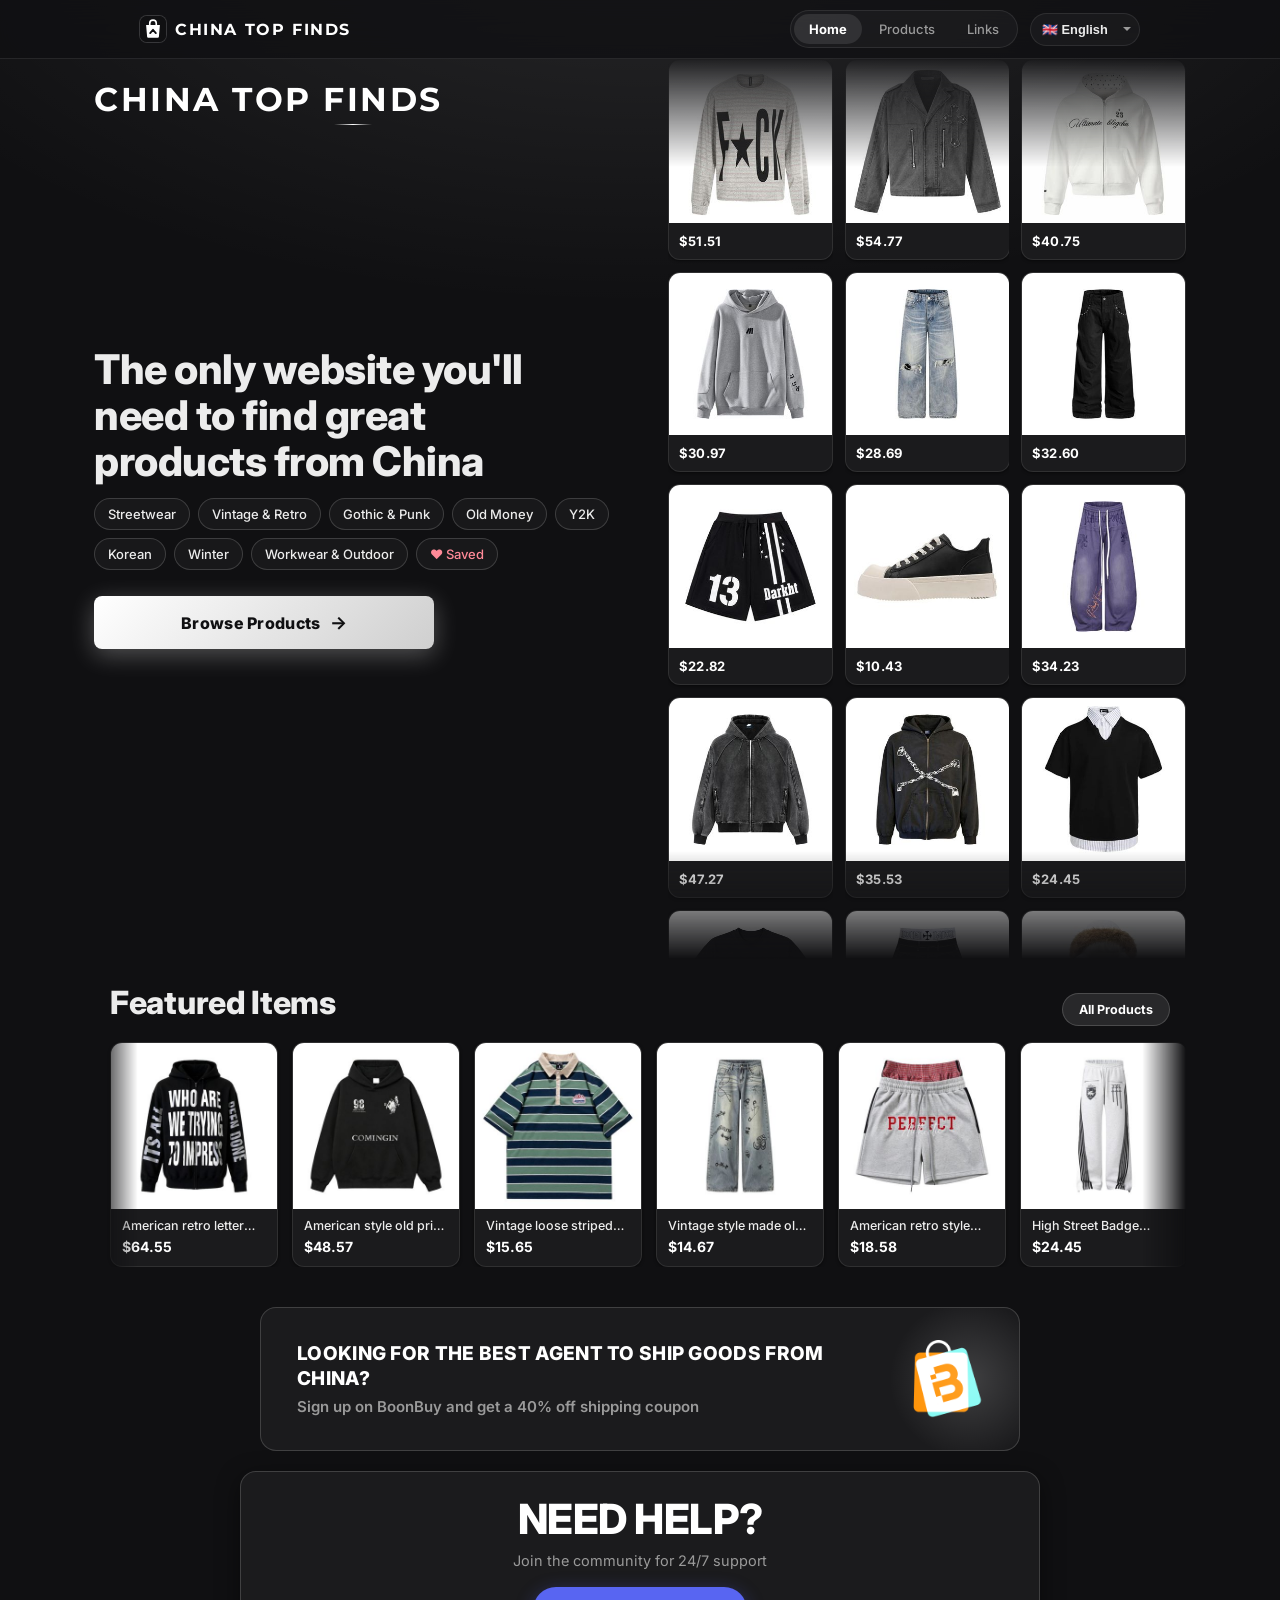
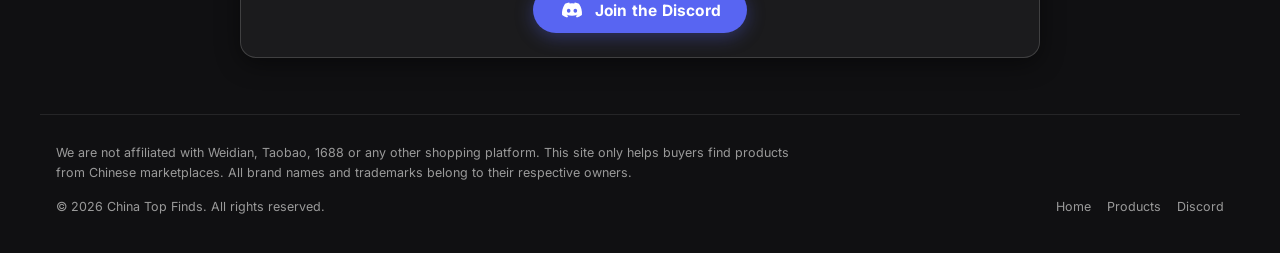
<file: home.html>
<!DOCTYPE html>
<html lang="en">
<head>
    <meta charset="UTF-8">
    <meta name="viewport" content="width=device-width, initial-scale=1.0">
    <!-- Strip Referer on all outgoing requests. Weidian's JSONP API
         rejects requests from our github.io referer ("Referer Not
         Allowed"); per-script referrerPolicy works on desktop but is
         unreliable in older mobile browsers. A document-level policy
         is honored everywhere. -->
    <meta name="referrer" content="no-referrer">
    <title>China Top Finds – Home</title>
    <link rel="icon" type="image/svg+xml" href="favicon.svg">
    <link rel="apple-touch-icon" href="apple-touch-icon.png">
    <link rel="stylesheet" href="style.css?v=2026-11-26-filters">
    <link rel="preconnect" href="https://fonts.googleapis.com">
    <link rel="preconnect" href="https://fonts.gstatic.com" crossorigin>
    <link href="https://fonts.googleapis.com/css2?family=Fraunces:ital,opsz,wght@0,9..144,500;0,9..144,600;1,9..144,400;1,9..144,500&family=Inter:wght@400;500;600;700&family=Montserrat:wght@600;700;800&display=swap" rel="stylesheet">
</head>
<body class="home">
    <!-- Same bar as the products page; here Home is the active segment. -->
    <header class="topbar">
        <div class="topbar-inner">
            <a href="home.html" class="topbar-brand"><img src="favicon.svg" class="brand-mark" alt="" width="26" height="26"><span class="brand-text">China Top Finds</span></a>


            <nav class="topbar-nav" aria-label="Pages">
                <a href="home.html" class="nav-seg active" aria-current="page" data-i18n="home">Home</a>
                <a href="index.html" class="nav-seg" data-i18n="nav_products">Products</a>
                <a href="#links" class="nav-seg" data-i18n="nav_links">Links</a>
            </nav>

            <div class="topbar-tools">
                <select id="lang-select" class="lang-select" aria-label="Language">
                    <option value="en">🇬🇧 English</option>
                    <option value="fr">🇫🇷 Français</option>
                    <option value="de">🇩🇪 Deutsch</option>
                    <option value="es">🇪🇸 Español</option>
                    <option value="it">🇮🇹 Italiano</option>
                </select>
            </div>
        </div>
    </header>

    <main class="home-main">
        <section class="home-hero">
            <h1 class="logo">China Top Finds</h1>

            <div class="hero-center">
                <p class="hero-tagline" data-i18n="tagline">The only website you'll need to find great products from China</p>
                <!-- Quick category shortcuts (filled by app.js) -->
                <div id="home-chips" class="home-chips"></div>
                <!-- Primary path into the catalog -->
                <a href="index.html" class="browse-cta" data-i18n="browse">Browse Products</a>
            </div>

            <span class="scroll-hint" aria-hidden="true">
                <svg viewBox="0 0 24 24" width="22" height="22" fill="none" stroke="currentColor" stroke-width="2" stroke-linecap="round" stroke-linejoin="round"><polyline points="6 9 12 15 18 9"/></svg>
            </span>
        </section>

        <!-- Animated product wall: columns of cards scrolling vertically.
             Populated by app.js (buildHomeShowcase); purely decorative, so
             it's marked aria-hidden and degrades to nothing if data fails. -->
        <aside class="home-showcase-wrap" aria-hidden="true">
            <div id="home-showcase" class="showcase-columns"></div>
        </aside>

        <!-- Featured Items: a horizontal carousel of the Best Sellers category -->
        <section class="featured">
            <div class="featured-head">
                <h2 class="featured-title" data-i18n="featured">Featured Items</h2>
                <a href="index.html" class="featured-all" data-i18n="all_products">All Products</a>
            </div>
            <div id="featured-carousel" class="featured-track"></div>
        </section>

        <!-- Links surface on scroll, below the hero -->
        <section class="home-links" id="links">
            <a href="https://boonbuy.com/register?inviteCode=STEPAGENT" target="_blank" rel="noopener noreferrer" class="agent-banner">
                <div class="agent-banner-text">
                    <p class="agent-banner-head" data-i18n="agent_q">Looking for the best agent to ship goods from China?</p>
                    <span class="agent-banner-cta" data-i18n="signup">Sign up on BoonBuy and get a 40% off shipping coupon</span>
                </div>
                <img src="boonbuy-logo.png" alt="BoonBuy" class="agent-banner-logo">
            </a>
            <a href="https://discord.gg/k7ySvBZnFM" target="_blank" rel="noopener noreferrer" class="help-cta">
                <h3 class="help-head" data-i18n="need_help">Need Help?</h3>
                <p class="help-sub" data-i18n="help_sub">Join the community for 24/7 support</p>
                <span class="help-join-btn">
                <svg class="help-discord" viewBox="0 0 24 24" aria-hidden="true">
                    <path d="M20.317 4.37a19.79 19.79 0 0 0-4.885-1.515.074.074 0 0 0-.079.037c-.21.375-.444.864-.608 1.25a18.27 18.27 0 0 0-5.487 0 12.64 12.64 0 0 0-.617-1.25.077.077 0 0 0-.079-.037A19.736 19.736 0 0 0 3.677 4.37a.07.07 0 0 0-.032.027C.533 9.046-.32 13.58.099 18.058a.082.082 0 0 0 .031.057 19.9 19.9 0 0 0 5.993 3.03.078.078 0 0 0 .084-.028c.462-.63.874-1.295 1.226-1.994a.076.076 0 0 0-.041-.106 13.107 13.107 0 0 1-1.872-.892.077.077 0 0 1-.008-.128 10.2 10.2 0 0 0 .372-.292.074.074 0 0 1 .077-.01c3.928 1.793 8.18 1.793 12.062 0a.074.074 0 0 1 .078.01c.12.098.246.198.373.292a.077.077 0 0 1-.006.128 12.299 12.299 0 0 1-1.873.891.077.077 0 0 0-.041.107c.36.698.772 1.362 1.225 1.993a.076.076 0 0 0 .084.028 19.839 19.839 0 0 0 6.002-3.03.077.077 0 0 0 .032-.054c.5-5.177-.838-9.674-3.549-13.66a.061.061 0 0 0-.031-.03zM8.02 15.331c-1.182 0-2.157-1.085-2.157-2.419 0-1.333.956-2.419 2.157-2.419 1.21 0 2.176 1.096 2.157 2.42 0 1.333-.956 2.418-2.157 2.418zm7.974 0c-1.183 0-2.157-1.085-2.157-2.419 0-1.333.955-2.419 2.157-2.419 1.21 0 2.176 1.096 2.157 2.42 0 1.333-.946 2.418-2.157 2.418z"/>
                </svg>
                <span data-i18n="join_discord">Join the Discord</span>
                </span>
            </a>
        </section>
    </main>

    <footer class="site-footer">
        <p class="footer-disclaimer" data-i18n="footer_disclaimer">We are not affiliated with Weidian, Taobao, 1688 or any other shopping platform. This site only helps buyers find products from Chinese marketplaces. All brand names and trademarks belong to their respective owners.</p>
        <div class="footer-bottom">
            <span>© 2026 China Top Finds. <span data-i18n="footer_rights">All rights reserved.</span></span>
            <nav class="footer-links">
                <a href="home.html" data-i18n="home">Home</a>
                <a href="index.html" data-i18n="nav_products">Products</a>
                <a href="https://discord.gg/k7ySvBZnFM" target="_blank" rel="noopener noreferrer">Discord</a>
            </nav>
        </div>
    </footer>

    <!-- In-app browser overlay -->
    <div id="inapp-overlay" class="inapp-overlay hidden">
        <div class="inapp-card">
            <h2 data-i18n="inapp_title">Open in Browser</h2>
            <p data-i18n-html="inapp_body">For the best experience, tap the <strong>three dots</strong> menu (<strong>&#8942;</strong>) at the top right and select <strong>"Open in browser"</strong>.</p>
            <button id="inapp-ok" class="inapp-ok-btn" data-i18n="inapp_ok">OK</button>
        </div>
    </div>

    <script>
    (function() {
        try {
            var ua = navigator.userAgent || '';
            if (/Instagram|FBAN|FBAV|musical_ly|BytedanceWebview|TikTok/i.test(ua)) {
                var overlay = document.getElementById('inapp-overlay');
                if (overlay) overlay.classList.remove('hidden');
            }
            var okBtn = document.getElementById('inapp-ok');
            if (okBtn) okBtn.addEventListener('click', function() {
                var o = document.getElementById('inapp-overlay');
                if (o) o.classList.add('hidden');
            });
        } catch (e) {}

    })();
    </script>

    <script src="showcase-data.js?v=2026-11-24"></script>
    <script src="featured-data.js?v=2026-11-24"></script>
    <script src="app.js?v=2026-11-26-filters"></script>
</body>
</html>
</file>
<file: style.css>
*, *::before, *::after {
    margin: 0;
    padding: 0;
    box-sizing: border-box;
}

html {
    overscroll-behavior: none;
}

/* ===== Monochrome theme =====
   Neutral near-black ground, grayscale surfaces, white as the only
   accent. External brand marks (YouTube/Discord/Telegram) keep their
   own colors. Identity carried by a Fraunces serif wordmark; all
   UI/data stays in Inter for legibility across the dense product grid. */
:root {
    --ground: #101012;
    --bg: #101012;
    --bg-elevated: #161618;
    --card-bg: #1b1b1d;
    --card-bg-hover: #242427;

    --text: #ececec;
    --text-secondary: #9a9a9a;

    --accent: #ffffff;
    --accent-bright: #ffffff;
    --accent-deep: #cfcfcf;
    --accent-glow: rgba(255, 255, 255, 0.16);
    --accent-gradient: linear-gradient(135deg, #ffffff 0%, #cfcfcf 100%);

    /* Structural borders are low-alpha white; full white stays reserved
       for accents so the hierarchy reads clearly. */
    --border: rgba(255, 255, 255, 0.09);
    --border-light: rgba(255, 255, 255, 0.16);
    --hairline: rgba(255, 255, 255, 0.26);

    --header-bg: rgba(16, 16, 18, 0.78);
    --pill-bg: rgba(255, 255, 255, 0.035);
    --pill-hover: rgba(255, 255, 255, 0.10);
    --pill-active-bg: var(--accent);
    --pill-active-text: #101012;

    --price-color: var(--accent);
    --eur-color: #8a8a8a;

    /* Semantic accents — used ONLY on product-card tags (discount ring/
       badge, 1.1 tag, Community sticker); the category bar stays
       monochrome. */
    --c-discount: #c25b4b;
    --c-discount-deep: #9b4334;
    --c-bestseller: #8aa0c8;
    --c-bestseller-deep: #5d75a3;
    --c-green: #9aae72;
    --c-green-deep: #76925012;

    --shadow-sm: 0 1px 3px rgba(0, 0, 0, 0.5);
    --shadow-md: 0 6px 24px rgba(0, 0, 0, 0.45);
    --shadow-lg: 0 16px 48px rgba(0, 0, 0, 0.6);

    --radius-sm: 8px;
    --radius-md: 12px;
    --radius-lg: 16px;
    --radius-xl: 22px;

    --serif: 'Fraunces', Georgia, 'Times New Roman', serif;
    --sans: 'Inter', -apple-system, BlinkMacSystemFont, sans-serif;
    /* Brand wordmark ("China Top Finds") — clean, professional geometric sans. */
    --wordmark: 'Montserrat', var(--sans);
}

body {
    font-family: var(--sans);
    background: var(--ground);
    color: var(--text);
    min-height: 100vh;
    -webkit-tap-highlight-color: transparent;
    -webkit-overflow-scrolling: touch;
    overscroll-behavior: none;
}

/* Warm ambient wash behind everything — a faint pool of white light at
   the top, the kind of glow a spotlit display case throws. */
body::before {
    content: '';
    position: fixed;
    inset: 0;
    z-index: -1;
    pointer-events: none;
    background:
        radial-gradient(120% 80% at 50% -10%, rgba(255, 255, 255, 0.10) 0%, transparent 55%),
        var(--ground);
}

/* ===== Header ===== */
/* Banner: non-sticky top section — scrolls away naturally and only
   reappears when the user scrolls all the way back to the top. */
.header-banner {
    padding: 18px 16px 0;
    max-width: 800px;
    margin: 0 auto;
}

/* The one sticky bar (wordmark, page nav, language menu).
   Hide on scroll-down, slide back in on scroll-up. */
header {
    position: sticky;
    top: 0;
    z-index: 100;
    background: var(--header-bg);
    backdrop-filter: saturate(150%) blur(22px);
    -webkit-backdrop-filter: saturate(150%) blur(22px);
    border-bottom: 1px solid var(--border);
    padding: 10px 16px;
    transition: transform 0.35s cubic-bezier(0.4, 0, 0.2, 1);
}

header > * {
    max-width: 1000px;
    margin-left: auto;
    margin-right: auto;
}

header.header-hidden {
    transform: translateY(-100%);
}

.lang-select {
    background: var(--pill-bg);
    color: var(--text);
    border: 1px solid var(--border);
    border-radius: 100px;
    padding: 8px 24px 8px 11px;
    font-size: 0.8rem;
    font-weight: 600;
    cursor: pointer;
    appearance: none;
    -webkit-appearance: none;
    background-image: url("data:image/svg+xml;utf8,<svg xmlns='http://www.w3.org/2000/svg' width='10' height='10' viewBox='0 0 10 10'><path fill='%239a9a9a' d='M1 3l4 4 4-4z'/></svg>");
    background-repeat: no-repeat;
    background-position: right 7px center;
    transition: border-color 0.15s, background-color 0.15s;
}

.lang-select:hover,
.lang-select:focus {
    border-color: var(--accent);
    outline: none;
}

/* Wordmark — editorial serif, white, with a hairline rule beneath.
   This is the page's signature; everything else stays quiet. */
.logo {
    font-family: var(--wordmark);
    font-size: 27px;
    font-weight: 700;
    text-transform: uppercase;
    color: var(--accent);
    letter-spacing: 2.5px;
    line-height: 1.1;
    padding-bottom: 8px;
    position: relative;
    -webkit-text-fill-color: var(--accent);
}

.logo::after {
    content: '';
    position: absolute;
    left: 50%;
    bottom: 0;
    transform: translateX(-50%);
    width: 38px;
    height: 1px;
    background: linear-gradient(90deg, transparent, var(--accent), transparent);
}

/* ===== Intro Box ===== */
.intro-box {
    display: flex;
    align-items: center;
    justify-content: space-between;
    background: linear-gradient(180deg, rgba(255, 255, 255, 0.05) 0%, var(--card-bg) 100%);
    border-radius: var(--radius-md);
    padding: 16px 18px;
    margin-bottom: 16px;
    border: 1px solid var(--border);
    border-left: 2px solid var(--accent);
    position: relative;
    overflow: hidden;
}

.intro-text {
    font-family: var(--serif);
    font-style: italic;
    font-size: 17px;
    font-weight: 400;
    line-height: 1.4;
    color: var(--text);
    flex: 1;
    position: relative;
}

.intro-img {
    width: 48px;
    height: 48px;
    object-fit: cover;
    border-radius: 50%;
    margin-right: 14px;
    flex-shrink: 0;
    border: 1px solid var(--accent);
    box-shadow: 0 0 0 3px rgba(255, 255, 255, 0.12);
    position: relative;
}

/* ===== Signup Button — primary conversion CTA ===== */
/* ===== BoonBuy banner — dark panel, light hairline, headline + logo ===== */
.agent-banner {
    display: flex;
    align-items: center;
    justify-content: space-between;
    gap: 28px;
    width: 100%;
    max-width: 760px;
    padding: 32px 36px;
    margin: 0 auto 20px;
    background: var(--card-bg);
    border: 1px solid var(--border-light);
    border-radius: var(--radius-lg);
    text-decoration: none;
    position: relative;
    overflow: hidden;
    transition: transform 0.15s ease, border-color 0.2s ease, background-color 0.2s ease;
}

/* faint warm glow behind the logo, like the reference banner */
.agent-banner::after {
    content: '';
    position: absolute;
    top: 50%;
    right: -30px;
    width: 160px;
    height: 160px;
    transform: translateY(-50%);
    background: radial-gradient(circle, var(--accent-glow) 0%, transparent 70%);
    pointer-events: none;
}

@media (hover: hover) {
    .agent-banner:hover {
        border-color: var(--accent);
        background: var(--card-bg-hover);
    }
}

.agent-banner:active {
    transform: scale(0.99);
}

.agent-banner-text {
    display: flex;
    flex-direction: column;
    gap: 6px;
    min-width: 0;
    position: relative;
}

.agent-banner-head {
    font-size: 19px;
    font-weight: 800;
    line-height: 1.3;
    letter-spacing: 0.3px;
    text-transform: uppercase;
    color: var(--accent);
}

.agent-banner-cta {
    font-size: 15px;
    font-weight: 600;
    color: var(--text-secondary);
}

.agent-banner-logo {
    height: 78px;
    width: auto;
    object-fit: contain;
    flex-shrink: 0;
    position: relative;
    animation: agent-logo-float 3s ease-in-out infinite;
}

/* Subtle floating bob for the logo. */
@keyframes agent-logo-float {
    0%, 100% { transform: translateY(-5px); }
    50%      { transform: translateY(5px); }
}

/* ===== Social Stack — understated glass pills, brand color in the
   icon only so they read refined rather than shouting. ===== */
.social-stack {
    display: flex;
    flex-direction: column;
    gap: 7px;
    margin-bottom: 18px;
}

.social-link {
    display: flex;
    align-items: center;
    justify-content: center;
    gap: 9px;
    padding: 10px 14px;
    border-radius: var(--radius-sm);
    text-decoration: none;
    font-size: 13px;
    font-weight: 600;
    letter-spacing: 0.1px;
    color: var(--text);
    background: rgba(255, 255, 255, 0.03);
    border: 1px solid var(--border);
    transition: transform 0.15s ease, background-color 0.2s ease, border-color 0.2s ease;
}

@media (hover: hover) {
    .social-link:hover {
        background: rgba(255, 255, 255, 0.06);
        border-color: var(--border-light);
    }
}

.social-link:active {
    transform: scale(0.98);
}

.social-logo {
    width: 18px;
    height: 18px;
    flex-shrink: 0;
}

/* Tint each icon with its native brand color; bar stays neutral. */
.youtube-link .social-logo path { fill: #ff4338; }
.discord-link .social-logo path { fill: #7c88f5; }
.telegram-link .social-logo path { fill: #4fb6ee; }

/* ===== Top bar =====
   One row: wordmark | page nav | language. On narrow phones the
   language menu drops to a second row if it can't fit. */
.topbar-inner {
    display: flex;
    align-items: center;
    gap: 8px;
    flex-wrap: wrap;
}

.topbar-brand {
    order: 1;
    font-family: var(--wordmark);
    font-size: 16px;
    font-weight: 700;
    text-transform: uppercase;
    letter-spacing: 1.6px;
    color: var(--accent);
    text-decoration: none;
    white-space: nowrap;
    flex-shrink: 0;
}

/* Segmented page nav — one lit segment marks the current page. */
.topbar-nav {
    order: 2;
    margin-left: auto; /* mobile: sits opposite the wordmark */
    display: flex;
    align-items: center;
    gap: 2px;
    flex-shrink: 0;
    padding: 3px;
    background: var(--pill-bg);
    border: 1px solid var(--border);
    border-radius: 100px;
}

.nav-seg {
    padding: 7px 15px;
    border-radius: 100px;
    font-size: 13px;
    font-weight: 500;
    color: var(--text-secondary);
    text-decoration: none;
    white-space: nowrap;
    transition: color 0.15s ease, background-color 0.15s ease;
}

@media (hover: hover) {
    .nav-seg:hover { color: var(--text); }
}

.nav-seg.active {
    background: var(--pill-hover);
    color: var(--accent);
    font-weight: 700;
}

.topbar-tools {
    order: 4;
    display: flex;
    align-items: center;
    gap: 8px;
    flex: 0 0 auto;
}

@media (min-width: 900px) {
    .topbar-inner { flex-wrap: nowrap; gap: 12px; }
    .topbar-nav { order: 2; margin-left: auto; }
    .topbar-tools { order: 3; }
}

/* Phones: keep all three rows tight and inside the viewport. Row 1 is
   wordmark + compact page nav, then the language menu if it doesn't fit. */
@media (max-width: 599px) {
    header { padding: 8px 12px; }
    .topbar-inner { gap: 7px; position: relative; }

    .topbar-brand {
        font-size: 13px;
        letter-spacing: 1px;
        flex-shrink: 1;
        min-width: 0;
        overflow: hidden;
        text-overflow: ellipsis;
    }

    .nav-seg { padding: 6px 10px; font-size: 12px; }

    /* 16px stops iOS from zooming the page when the field is focused. */
    .topbar-tools { gap: 6px; justify-content: flex-start; }
    .cat-select { position: static; flex: 1 1 auto; min-width: 0; }
    .cat-select .cat-btn,
    .topbar-tools > .cat-btn { width: 100%; max-width: none; justify-content: space-between; }
    .topbar-tools > .cat-btn { width: auto; flex: 0 1 auto; }
    .cat-btn { padding-top: 8px; padding-bottom: 8px; font-size: 12.5px; }
    .cat-btn { padding-left: 11px; padding-right: 10px; }
    .topbar-tools .lang-select {
        flex: 0 0 100px;
        width: 100px;
        margin-left: auto;
        padding: 8px 20px 8px 9px;
        font-size: 12px;
        background-position: right 6px center;
        overflow: hidden;
        text-overflow: ellipsis;
    }

    /* Dropdown spans the bar instead of hanging off the button's
       right edge (which pushed it off-screen to the left). */
    .cat-menu {
        left: 0;
        right: 0;
        width: auto;
        top: calc(100% + 10px);
    }
}

/* Category picker — button carries the active filter's name. */
.cat-select {
    position: relative;
}

.cat-btn {
    display: inline-flex;
    align-items: center;
    gap: 7px;
    max-width: 210px;
    padding: 9px 16px;
    border: 1px solid var(--border);
    border-radius: 100px;
    background: var(--pill-bg);
    color: var(--text);
    font-family: inherit;
    font-size: 13px;
    font-weight: 500;
    text-decoration: none;
    white-space: nowrap;
    cursor: pointer;
    transition: border-color 0.15s ease, background-color 0.15s ease;
}

.cat-btn > span {
    overflow: hidden;
    text-overflow: ellipsis;
    white-space: nowrap;
}

@media (hover: hover) {
    .cat-btn:hover {
        background: var(--pill-hover);
        border-color: var(--border-light);
    }
}

.cat-btn[aria-expanded="true"] {
    background: var(--pill-hover);
    border-color: var(--border-light);
}

/* The pill list, as a dropdown panel. */
.cat-menu {
    position: absolute;
    top: calc(100% + 8px);
    right: 0;
    z-index: 200;
    display: flex;
    flex-wrap: wrap;
    gap: 7px;
    width: min(360px, calc(100vw - 32px));
    max-height: min(60vh, 420px);
    overflow-y: auto;
    padding: 12px;
    background: var(--bg-elevated);
    border: 1px solid var(--border-light);
    border-radius: var(--radius-md);
    box-shadow: var(--shadow-lg);
}

/* ===== Page heading ===== */
.page-head {
    display: flex;
    align-items: baseline;
    gap: 14px;
    flex-wrap: wrap;
    margin-bottom: 18px;
}

.page-title {
    font-family: var(--serif);
    font-size: 30px;
    font-weight: 600;
    letter-spacing: 0.2px;
    color: var(--accent);
}

.page-count {
    font-family: var(--serif);
    font-size: 22px;
    font-style: italic;
    font-weight: 500;
    color: var(--text-secondary);
}

/* ===== Category pills (inside the top bar's category menu) ===== */
.category-pill {
    flex-shrink: 0;
    padding: 8px 15px;
    border: 1px solid var(--border);
    border-radius: 100px;
    background: var(--pill-bg);
    color: var(--text-secondary);
    font-size: 13px;
    font-weight: 500;
    font-family: inherit;
    letter-spacing: 0.2px;
    cursor: pointer;
    transition: color 0.2s ease, background-color 0.2s ease, border-color 0.2s ease;
    -webkit-tap-highlight-color: transparent;
}

@media (hover: hover) {
    .category-pill:hover {
        color: var(--text);
        border-color: var(--border-light);
    }
}

.category-pill.active {
    background: var(--pill-active-bg);
    color: var(--pill-active-text);
    border-color: var(--accent);
    font-weight: 700;
    box-shadow: 0 2px 14px rgba(255, 255, 255, 0.25);
}

.category-pill:active {
    transform: scale(0.94);
}

/* ===== Main Content ===== */
main {
    padding: 20px 16px 48px;
    max-width: 800px;
    margin: 0 auto;
}

/* ===== Product Grid ===== */
.product-grid {
    display: grid;
    grid-template-columns: repeat(2, 1fr);
    gap: 12px;
}

/* ===== Product Card — dark cards on the dark page =====
   Black card, image up top with a corner badge, then a row of product
   name + white price + a white "Buy Now" pill (rendered via ::after — the
   whole card opens the detail modal). */
.product-card {
    position: relative;
    background: var(--card-bg);
    border-radius: var(--radius-md);
    overflow: hidden;
    cursor: pointer;
    text-decoration: none;
    color: var(--text);
    display: block;
    border: 1px solid var(--border);
    transition: transform 0.25s ease, border-color 0.25s ease, box-shadow 0.25s ease;
}

.product-card:active {
    transform: scale(0.98);
    border-color: var(--border-light);
}

@media (hover: hover) {
    .product-card:hover {
        transform: translateY(-4px);
        border-color: var(--hairline);
        box-shadow: var(--shadow-md), 0 0 0 1px rgba(255, 255, 255, 0.12);
        background: var(--card-bg-hover);
    }

    .product-card:hover img {
        transform: scale(1.05);
    }
}

.product-card img {
    width: 100%;
    aspect-ratio: 1;
    object-fit: cover;
    background: var(--bg-elevated);
    display: block;
    transition: transform 0.4s cubic-bezier(0.2, 0, 0.2, 1);
}

/* Info row: name spans full width, then price + Buy Now share a line. */
.product-info {
    padding: 11px 12px 13px;
    display: flex;
    flex-wrap: wrap;
    align-items: center;
    gap: 8px 10px;
}

.product-name {
    flex-basis: 100%;
    font-size: 13px;
    font-weight: 500;
    line-height: 1.4;
    display: -webkit-box;
    -webkit-line-clamp: 2;
    -webkit-box-orient: vertical;
    overflow: hidden;
    color: var(--text);
    letter-spacing: 0.1px;
}

.product-price {
    font-size: 15px;
    font-weight: 700;
    color: var(--price-color);
    letter-spacing: 0.2px;
}

/* The "Buy Now" pill — decorative; the card click opens the buy modal. */
.product-info::after {
    content: 'Buy Now';
    margin-left: auto;
    padding: 7px 14px;
    background: var(--accent-gradient);
    color: #101012;
    font-size: 12px;
    font-weight: 700;
    letter-spacing: 0.2px;
    border-radius: 999px;
    white-space: nowrap;
    box-shadow: 0 2px 8px rgba(255, 255, 255, 0.35);
}

.product-name mark {
    background: rgba(255, 255, 255, 0.22);
    color: var(--accent-bright);
    border-radius: 3px;
    padding: 0 1px;
    font-weight: 700;
}

/* ===== Card variants — accent ring + corner badge on the dark card ===== */

/* Pinned (Special Finds) — light ring + star, top-right */
.product-card.pinned {
    border: 1px solid var(--hairline);
    box-shadow: 0 0 0 1px rgba(255, 255, 255, 0.18), var(--shadow-md);
    background: linear-gradient(180deg, rgba(255, 255, 255, 0.07) 0%, var(--card-bg) 55%);
}

.product-card.pinned::before {
    content: '★';
    position: absolute;
    top: 8px;
    right: 8px;
    z-index: 3;
    width: 24px;
    height: 24px;
    border-radius: 50%;
    background: var(--accent-gradient);
    color: #101012;
    font-size: 12px;
    font-weight: 700;
    line-height: 24px;
    text-align: center;
    box-shadow: 0 2px 8px rgba(0, 0, 0, 0.5);
    pointer-events: none;
}

.product-card.pinned .product-price {
    color: var(--accent-bright);
}

@media (hover: hover) {
    .product-card.pinned:hover {
        border-color: var(--accent);
        box-shadow: 0 0 0 1px rgba(255, 255, 255, 0.4), var(--shadow-lg);
    }
}

/* Discount — red ring + red "Discount!" badge top-left, red price */
.product-card.discount {
    border: 1px solid rgba(194, 91, 75, 0.5);
    box-shadow: 0 0 0 1px rgba(194, 91, 75, 0.22), var(--shadow-md);
    background: linear-gradient(180deg, rgba(194, 91, 75, 0.08) 0%, var(--card-bg) 55%);
}

.product-card.discount .product-price {
    color: var(--c-discount);
}

.discount-badge {
    position: absolute;
    top: 8px;
    left: 8px;
    z-index: 3;
    padding: 4px 10px;
    background: linear-gradient(135deg, var(--c-discount) 0%, var(--c-discount-deep) 100%);
    color: #fff;
    font-size: 10px;
    font-weight: 800;
    letter-spacing: 0.5px;
    text-transform: uppercase;
    border-radius: 999px;
    box-shadow: 0 2px 8px rgba(194, 91, 75, 0.45);
    pointer-events: none;
    animation: discount-pulse 2.8s ease-in-out infinite;
}

@keyframes discount-pulse {
    0%, 100% { opacity: 1; }
    50%      { opacity: 0.72; }
}

@media (hover: hover) {
    .product-card.discount:hover {
        border-color: var(--c-discount);
        box-shadow: 0 0 0 1px rgba(194, 91, 75, 0.45), var(--shadow-lg);
    }
}

/* 1.1 items — sage ring + sage "1.1" tag top-right */
.product-card.onepointone {
    border: 1px solid rgba(154, 174, 114, 0.5);
    box-shadow: 0 0 0 1px rgba(154, 174, 114, 0.2), var(--shadow-md);
    background: linear-gradient(180deg, rgba(154, 174, 114, 0.07) 0%, var(--card-bg) 55%);
}

.onepointone-badge {
    position: absolute;
    top: 8px;
    right: 8px;
    z-index: 3;
    padding: 4px 10px;
    background: linear-gradient(135deg, var(--c-green) 0%, #76924f 100%);
    color: #101012;
    font-size: 11px;
    font-weight: 800;
    letter-spacing: 0.3px;
    border-radius: 999px;
    box-shadow: 0 2px 8px rgba(154, 174, 114, 0.45);
    pointer-events: none;
}

.product-card.onepointone .product-price {
    color: var(--c-green);
}

@media (hover: hover) {
    .product-card.onepointone:hover {
        border-color: var(--c-green);
        box-shadow: 0 0 0 1px rgba(154, 174, 114, 0.42), var(--shadow-lg);
    }
}

/* Video Finds — sage ring + "Community" sticker top-left (pairs with 1.1 tag) */
.product-card.video {
    border: 1px solid rgba(154, 174, 114, 0.5);
    box-shadow: 0 0 0 1px rgba(154, 174, 114, 0.2), var(--shadow-md);
    background: linear-gradient(180deg, rgba(154, 174, 114, 0.07) 0%, var(--card-bg) 55%);
}

.community-badge {
    position: absolute;
    top: 8px;
    left: 8px;
    z-index: 3;
    padding: 4px 10px;
    background: linear-gradient(135deg, var(--c-green) 0%, #76924f 100%);
    color: #101012;
    font-size: 10px;
    font-weight: 800;
    letter-spacing: 0.5px;
    text-transform: uppercase;
    border-radius: 999px;
    box-shadow: 0 2px 8px rgba(154, 174, 114, 0.45);
    pointer-events: none;
}

.product-card.video .product-price {
    color: var(--c-green);
}

/* Legacy Best Sellers / Budget variants (not currently emitted by app.js) */
.product-card.bestseller {
    border: 1px solid rgba(138, 160, 200, 0.5);
    box-shadow: 0 0 0 1px rgba(138, 160, 200, 0.2), var(--shadow-md);
    background: linear-gradient(180deg, rgba(138, 160, 200, 0.07) 0%, var(--card-bg) 55%);
}

.product-card.budget {
    border: 1px solid rgba(154, 174, 114, 0.5);
    box-shadow: 0 0 0 1px rgba(154, 174, 114, 0.2), var(--shadow-md);
    background: linear-gradient(180deg, rgba(154, 174, 114, 0.07) 0%, var(--card-bg) 55%);
}

/* ===== Loading ===== */
.loading {
    display: flex;
    flex-direction: column;
    align-items: center;
    justify-content: center;
    padding: 90px 20px;
    color: var(--text-secondary);
}

.spinner {
    width: 30px;
    height: 30px;
    border: 2.5px solid var(--border-light);
    border-top-color: var(--accent);
    border-radius: 50%;
    animation: spin 0.7s linear infinite;
    margin-bottom: 16px;
}

@keyframes spin {
    to { transform: rotate(360deg); }
}

/* ===== Error ===== */
.error {
    text-align: center;
    padding: 90px 20px;
    color: var(--text-secondary);
}

.error button {
    margin-top: 18px;
    padding: 11px 30px;
    border: none;
    border-radius: var(--radius-sm);
    background: var(--accent-gradient);
    color: #101012;
    font-size: 15px;
    font-weight: 700;
    font-family: inherit;
    cursor: pointer;
    box-shadow: 0 4px 16px rgba(255, 255, 255, 0.22);
}

/* ===== No Results ===== */
.no-results {
    text-align: center;
    padding: 90px 20px;
    color: var(--text-secondary);
}

.hidden {
    display: none !important;
}

/* ===== Tablet+ ===== */
@media (min-width: 600px) {
    .product-grid {
        grid-template-columns: repeat(3, 1fr);
        gap: 16px;
    }

    main {
        padding: 24px 20px 56px;
    }

    .product-name {
        font-size: 14px;
    }

    .logo {
        font-size: 34px;
    }

    .home .logo {
        font-size: 33px;
    }
}

/* ===== Desktop ===== */
@media (min-width: 900px) {
    .product-grid {
        grid-template-columns: repeat(4, 1fr);
    }
}

/* ===== Product Modal ===== */
.product-modal {
    position: fixed;
    inset: 0;
    z-index: 10000;
    display: flex;
    align-items: center;
    justify-content: center;
    padding: 20px;
    opacity: 1;
    transition: opacity 0.3s ease;
}

.product-modal.hidden {
    display: none;
}

.product-modal.modal-closing {
    opacity: 0;
}

.product-modal-backdrop {
    position: absolute;
    inset: 0;
    background: rgba(8, 8, 9, 0.9);
    backdrop-filter: blur(10px);
    -webkit-backdrop-filter: blur(10px);
}

.product-modal-content {
    position: relative;
    background: var(--bg-elevated);
    border: 1px solid var(--border-light);
    border-radius: var(--radius-xl);
    overflow: hidden;
    max-width: 400px;
    width: 100%;
    max-height: 90vh;
    overflow-y: auto;
    transform: translateY(0) scale(1);
    transition: transform 0.3s cubic-bezier(0.4, 0, 0.2, 1);
    box-shadow: var(--shadow-lg), 0 0 80px rgba(0, 0, 0, 0.6);
}

.product-modal.modal-closing .product-modal-content {
    transform: translateY(24px) scale(0.96);
}

@keyframes modalSlideUp {
    from { transform: translateY(30px) scale(0.95); opacity: 0; }
    to { transform: translateY(0) scale(1); opacity: 1; }
}

.product-modal:not(.modal-closing) .product-modal-content {
    animation: modalSlideUp 0.35s cubic-bezier(0.4, 0, 0.2, 1) forwards;
}

.product-modal-close {
    position: absolute;
    top: 12px;
    right: 12px;
    z-index: 1;
    background: rgba(0, 0, 0, 0.5);
    backdrop-filter: blur(10px);
    -webkit-backdrop-filter: blur(10px);
    color: var(--text);
    border: 1px solid rgba(255, 255, 255, 0.2);
    border-radius: 50%;
    width: 36px;
    height: 36px;
    font-size: 18px;
    line-height: 1;
    cursor: pointer;
    display: flex;
    align-items: center;
    justify-content: center;
    transition: transform 0.15s ease, background-color 0.15s ease, border-color 0.15s ease;
}

.product-modal-close:active {
    transform: scale(0.9);
    background: rgba(0, 0, 0, 0.7);
}

@media (hover: hover) {
    .product-modal-close:hover {
        border-color: var(--accent);
    }
}

.product-modal-img {
    width: 100%;
    aspect-ratio: 1;
    object-fit: cover;
    display: block;
    background: var(--bg-elevated);
}

.product-modal-info {
    padding: 20px 20px 16px;
}

.product-modal-name {
    font-family: var(--serif);
    font-size: 21px;
    font-weight: 500;
    line-height: 1.35;
    color: var(--text);
    margin-bottom: 10px;
    letter-spacing: 0.2px;
}

.product-modal-price {
    font-size: 22px;
    font-weight: 800;
    color: var(--price-color);
    letter-spacing: 0.2px;
}

.product-modal-buy {
    display: flex;
    align-items: center;
    justify-content: center;
    gap: 9px;
    margin: 0 20px 12px;
    padding: 15px;
    background: var(--accent-gradient);
    color: #101012;
    font-size: 16px;
    font-weight: 700;
    border-radius: var(--radius-md);
    text-decoration: none;
    cursor: pointer;
    transition: transform 0.15s ease, box-shadow 0.2s ease, filter 0.2s ease;
    box-shadow: 0 4px 18px rgba(255, 255, 255, 0.25);
    letter-spacing: 0.2px;
}

@media (hover: hover) {
    .product-modal-buy:hover {
        filter: brightness(1.05);
        box-shadow: 0 6px 24px rgba(255, 255, 255, 0.35);
    }
}

.product-modal-buy:active {
    transform: scale(0.98);
    box-shadow: 0 2px 10px rgba(255, 255, 255, 0.2);
}

.modal-buy-logo {
    width: 22px;
    height: 22px;
    object-fit: contain;
}

.product-modal-qc {
    display: flex;
    align-items: center;
    justify-content: center;
    margin: 0 20px 20px;
    padding: 13px;
    background: rgba(255, 255, 255, 0.07);
    color: var(--accent);
    font-size: 14px;
    font-weight: 600;
    border-radius: var(--radius-md);
    border: 1px solid rgba(255, 255, 255, 0.28);
    text-decoration: none;
    cursor: pointer;
    transition: background-color 0.15s ease, transform 0.15s ease;
    letter-spacing: 0.1px;
}

.product-modal-qc:active {
    transform: scale(0.98);
    background: rgba(255, 255, 255, 0.12);
}

@media (hover: hover) {
    .product-modal-qc:hover {
        background: rgba(255, 255, 255, 0.12);
    }
}

/* Copy Universal Link — same visual weight as the BoonBuy buy button,
   with a slowly shifting multi-color gradient ("animated colorway"). */
.product-modal-copy {
    display: flex;
    flex-direction: column;
    align-items: center;
    gap: 2px;
    /* <button> shrink-wraps to its content (unlike the <a> buy button,
       which fills the row as a block) — force the same full width. */
    width: calc(100% - 40px);
    margin: 0 20px 12px;
    padding: 13px 15px;
    background: linear-gradient(120deg,
        #ffffff 0%, #cfcfcf 20%, #8f8f8f 40%,
        #ececec 60%, #ffffff 80%, #ffffff 100%);
    background-size: 400% 400%;
    animation: copy-colorway 7s ease-in-out infinite;
    color: #101012;
    font-family: inherit;
    font-size: 16px;
    font-weight: 700;
    border: none;
    border-radius: var(--radius-md);
    cursor: pointer;
    transition: transform 0.15s ease, box-shadow 0.2s ease, filter 0.2s ease;
    box-shadow: 0 4px 18px rgba(255, 255, 255, 0.25);
    letter-spacing: 0.2px;
}

@keyframes copy-colorway {
    0%   { background-position: 0% 50%; }
    50%  { background-position: 100% 50%; }
    100% { background-position: 0% 50%; }
}

@media (prefers-reduced-motion: reduce) {
    .product-modal-copy {
        animation: none;
    }
}

.product-modal-copy.hidden {
    display: none;
}

.product-modal-copy:active {
    transform: scale(0.98);
    box-shadow: 0 2px 10px rgba(255, 255, 255, 0.2);
}

@media (hover: hover) {
    .product-modal-copy:hover {
        filter: brightness(1.05);
        box-shadow: 0 6px 24px rgba(255, 255, 255, 0.35);
    }
}

.modal-copy-main {
    display: flex;
    align-items: center;
    gap: 8px;
}

.modal-copy-sub {
    font-size: 12px;
    font-weight: 600;
    color: rgba(16, 16, 18, 0.72);
    letter-spacing: 0.15px;
}

/* Brief confirmation state after a successful copy */
.product-modal-copy.copied {
    background: linear-gradient(135deg, var(--c-green) 0%, #76924f 100%);
    animation: none;
    color: #101012;
}

.product-modal-copy.copied .modal-copy-sub {
    color: rgba(16, 16, 18, 0.72);
}

/* ===== Product Styles / Colorways ===== */
.product-modal-styles {
    padding: 4px 20px 14px;
}

.product-modal-styles.hidden {
    display: none;
}

.product-modal-styles-head {
    display: flex;
    align-items: baseline;
    gap: 8px;
    font-size: 12px;
    font-weight: 600;
    letter-spacing: 1.4px;
    text-transform: uppercase;
    color: var(--text-secondary);
    margin-bottom: 11px;
}

.product-modal-styles-count {
    color: var(--accent);
    font-weight: 700;
}

.product-modal-styles-track {
    display: flex;
    gap: 9px;
    overflow-x: auto;
    -webkit-overflow-scrolling: touch;
    scrollbar-width: thin;
    padding-bottom: 4px;
}

.product-modal-styles-track::-webkit-scrollbar {
    height: 5px;
}

.product-modal-styles-track::-webkit-scrollbar-thumb {
    background: rgba(255, 255, 255, 0.35);
    border-radius: 3px;
}

.modal-style {
    flex: 0 0 auto;
    width: 64px;
    height: 64px;
    padding: 0;
    border: 2px solid transparent;
    border-radius: var(--radius-md, 10px);
    overflow: hidden;
    background: var(--bg-elevated);
    cursor: pointer;
    transition: border-color 0.15s ease, transform 0.15s ease;
}

.modal-style img {
    width: 100%;
    height: 100%;
    object-fit: cover;
    display: block;
}

.modal-style.active {
    border-color: var(--accent);
}

.modal-style:active {
    transform: scale(0.94);
}

@media (hover: hover) {
    .modal-style:hover {
        border-color: rgba(255, 255, 255, 0.55);
    }
}

/* Loading shimmer: a row of placeholder tiles while the SKU call resolves. */
.product-modal-styles.styles-loading .product-modal-styles-count {
    display: none;
}

.product-modal-styles.styles-loading .product-modal-styles-track::after {
    content: '';
    flex: 0 0 100%;
    height: 64px;
    border-radius: var(--radius-md, 10px);
    background: linear-gradient(90deg,
        rgba(255, 255, 255, 0.05) 25%,
        rgba(255, 255, 255, 0.14) 37%,
        rgba(255, 255, 255, 0.05) 63%);
    background-size: 400% 100%;
    animation: stylesShimmer 1.3s ease infinite;
}

@keyframes stylesShimmer {
    from { background-position: 100% 0; }
    to { background-position: 0 0; }
}

/* ===== In-app Browser Overlay ===== */
.inapp-overlay {
    position: fixed;
    inset: 0;
    z-index: 10000;
    background: rgba(8, 8, 9, 0.9);
    backdrop-filter: blur(10px);
    -webkit-backdrop-filter: blur(10px);
    display: flex;
    align-items: center;
    justify-content: center;
    padding: 24px;
}

.inapp-overlay.hidden {
    display: none;
}

.inapp-card {
    background: var(--bg-elevated);
    border: 1px solid var(--border-light);
    border-radius: var(--radius-xl);
    padding: 34px 26px;
    max-width: 340px;
    text-align: center;
    color: var(--text);
    box-shadow: var(--shadow-lg);
}

.inapp-card h2 {
    font-family: var(--serif);
    margin-bottom: 16px;
    font-size: 1.4rem;
    font-weight: 600;
    letter-spacing: 0.2px;
}

.inapp-card p {
    font-size: 0.95rem;
    line-height: 1.55;
    color: var(--text-secondary);
    margin-bottom: 26px;
}

.inapp-card p strong {
    color: var(--accent);
}

.inapp-ok-btn {
    background: var(--accent-gradient);
    color: #101012;
    border: none;
    border-radius: var(--radius-sm);
    padding: 13px 50px;
    font-size: 1rem;
    font-weight: 700;
    cursor: pointer;
    box-shadow: 0 4px 16px rgba(255, 255, 255, 0.22);
}

/* ===== Home / landing page ===== */
/* Above the fold: only the wordmark, a big tagline, and the Browse CTA —
   filling the first screen. The signup/social links live in a section below
   and surface on scroll. The product wall sits beside the hero on wide screens. */
.home-main {
    display: flex;
    flex-direction: column;
    align-items: center;
    padding: 0 16px;
}

.home-hero {
    width: 100%;
    max-width: 560px;
    /* fill the first screen below the sticky bar (≈126px tall on phones) */
    min-height: calc(100svh - 126px);
    display: flex;
    flex-direction: column;
    padding: 22px 0 26px;
}

.home .logo {
    font-size: 26px;
}

/* Tagline + CTA, left-aligned, filling the viewport space the links used to take. */
.hero-center {
    flex: 1;
    display: flex;
    flex-direction: column;
    justify-content: center;
    align-items: flex-start;
    gap: 26px;
}

/* Hero tagline — the home page's headline statement, above the CTA. */
.hero-tagline {
    font-family: var(--sans);
    font-size: clamp(2.1rem, 8vw, 2.8rem);
    font-weight: 800;
    line-height: 1.12;
    letter-spacing: -0.5px;
    color: var(--text);
    text-align: left;
    text-wrap: balance;
    margin: 0;
}

.hero-center .browse-cta {
    width: 100%;
    max-width: 340px;
    margin-bottom: 0;
}

/* Soft "there's more below" cue at the foot of the hero. */
.scroll-hint {
    display: flex;
    justify-content: center;
    padding-top: 12px;
    color: var(--text-secondary);
    opacity: 0.65;
    animation: scroll-bob 1.8s ease-in-out infinite;
}

@keyframes scroll-bob {
    0%, 100% { transform: translateY(0); }
    50%      { transform: translateY(5px); }
}

/* Links — revealed on scroll, below the hero. */
.home-links {
    width: 100%;
    max-width: 800px;
    padding-bottom: 44px;
}

/* "Need Help?" community CTA — card with an explicit Discord join
   button inside, so the whole thing reads as clickable. */
.help-cta {
    display: flex;
    flex-direction: column;
    align-items: center;
    gap: 8px;
    text-decoration: none;
    padding: 22px 20px 24px;
    background: var(--card-bg);
    border: 1px solid var(--border-light);
    border-radius: var(--radius-lg);
    box-shadow: var(--shadow-md);
    transition: transform 0.2s ease, border-color 0.2s ease, box-shadow 0.2s ease;
}

.help-cta:active {
    transform: scale(0.99);
}

@media (hover: hover) {
    .help-cta:hover {
        transform: translateY(-2px);
        border-color: var(--hairline);
        box-shadow: var(--shadow-lg);
    }
}

.help-head {
    font-family: var(--sans);
    font-size: clamp(1.9rem, 7vw, 2.6rem);
    font-weight: 800;
    letter-spacing: -0.5px;
    text-transform: uppercase;
    color: var(--accent);
}

.help-sub {
    font-size: 14.5px;
    color: var(--text-secondary);
    text-align: center;
}

/* Discord-blurple pill — the unmistakable "this is a button" part */
.help-join-btn {
    display: flex;
    align-items: center;
    gap: 10px;
    margin-top: 10px;
    padding: 13px 26px;
    background: #5865f2;
    color: #fff;
    font-size: 15.5px;
    font-weight: 700;
    letter-spacing: 0.2px;
    border-radius: 999px;
    box-shadow: 0 4px 18px rgba(88, 101, 242, 0.35);
    transition: filter 0.2s ease, box-shadow 0.2s ease, transform 0.15s ease;
}

.help-discord {
    width: 26px;
    height: 20px;
    fill: #fff;
}

@media (hover: hover) {
    .help-cta:hover .help-join-btn {
        filter: brightness(1.1);
        box-shadow: 0 6px 24px rgba(88, 101, 242, 0.5);
        transform: translateY(-1px);
    }
}

/* ===== Animated product wall ===== */
.home-showcase-wrap {
    width: 100%;
    max-width: 520px;
    max-height: 56vh;
    overflow: hidden;
    /* fade the cards out at the top and bottom edges */
    -webkit-mask-image: linear-gradient(180deg, transparent 0, #000 12%, #000 88%, transparent 100%);
            mask-image: linear-gradient(180deg, transparent 0, #000 12%, #000 88%, transparent 100%);
}

.showcase-columns {
    display: flex;
    gap: 12px;
    height: 100%;
    min-height: 460px;
}

.showcase-col {
    flex: 1;
    overflow: hidden;
}

.showcase-track {
    display: flex;
    flex-direction: column;
    gap: 12px;
    will-change: transform;
    animation: showcase-up var(--dur, 40s) linear infinite;
}

.showcase-col--down .showcase-track {
    animation-name: showcase-down;
}

@keyframes showcase-up {
    from { transform: translateY(0); }
    to   { transform: translateY(-50%); }
}

@keyframes showcase-down {
    from { transform: translateY(-50%); }
    to   { transform: translateY(0); }
}

@media (hover: hover) {
    .home-showcase-wrap:hover .showcase-track {
        animation-play-state: paused;
    }
}

.showcase-card {
    display: block;
    border-radius: var(--radius-md);
    overflow: hidden;
    background: var(--card-bg);
    border: 1px solid var(--border);
    text-decoration: none;
    box-shadow: var(--shadow-sm);
    transition: transform 0.2s ease, border-color 0.2s ease;
}

@media (hover: hover) {
    .showcase-card:hover {
        transform: scale(1.03);
        border-color: var(--hairline);
    }
}

.showcase-card img {
    width: 100%;
    aspect-ratio: 1;
    object-fit: cover;
    display: block;
    background: var(--bg-elevated);
}

.showcase-meta {
    padding: 7px 10px 9px;
}

.showcase-price {
    font-size: 13px;
    font-weight: 700;
    color: var(--accent);
    letter-spacing: 0.2px;
}

/* Hidden if data failed to load — keeps the hero centered. */
.showcase-empty,
.home-showcase-wrap:has(.showcase-empty) {
    display: none;
}

/* ===== Featured Items carousel (Best Sellers) ===== */
.featured {
    width: 100%;
    max-width: 1140px;
    margin: 0 auto;
    padding: 4px 0 40px;
}

.featured-head {
    display: flex;
    align-items: baseline;
    justify-content: space-between;
    gap: 12px;
    padding: 0 16px;
    margin-bottom: 16px;
}

.featured-title {
    font-family: var(--sans);
    font-size: clamp(1.4rem, 4.5vw, 2rem);
    font-weight: 800;
    letter-spacing: -0.3px;
    color: var(--text);
}

.featured-all {
    flex-shrink: 0;
    padding: 8px 16px;
    border-radius: 999px;
    background: rgba(255, 255, 255, 0.10);
    border: 1px solid var(--border-light);
    color: var(--accent);
    font-size: 12.5px;
    font-weight: 700;
    text-decoration: none;
    white-space: nowrap;
    transition: background-color 0.15s ease;
}

@media (hover: hover) {
    .featured-all:hover {
        background: rgba(255, 255, 255, 0.16);
    }
}

.featured-track {
    overflow: hidden;
    /* fade the cards in/out at the left & right edges */
    -webkit-mask-image: linear-gradient(90deg, transparent 0, #000 4%, #000 96%, transparent 100%);
            mask-image: linear-gradient(90deg, transparent 0, #000 4%, #000 96%, transparent 100%);
}

.featured-marquee {
    display: flex;
    gap: 14px;
    width: max-content;
    padding: 0 16px;
    will-change: transform;
    animation: featured-scroll var(--fdur, 60s) linear infinite;
}

@keyframes featured-scroll {
    from { transform: translateX(0); }
    to   { transform: translateX(-50%); }
}

@media (hover: hover) {
    .featured-track:hover .featured-marquee {
        animation-play-state: paused;
    }
}

.featured-card {
    flex: 0 0 auto;
    width: 168px;
    background: var(--card-bg);
    border: 1px solid var(--border);
    border-radius: var(--radius-md);
    overflow: hidden;
    text-decoration: none;
    box-shadow: var(--shadow-sm);
    transition: transform 0.2s ease, border-color 0.2s ease;
}

@media (hover: hover) {
    .featured-card:hover {
        transform: translateY(-4px);
        border-color: var(--hairline);
    }
}

.featured-card img {
    width: 100%;
    aspect-ratio: 1;
    object-fit: cover;
    display: block;
    background: var(--bg-elevated);
}

.featured-info {
    padding: 9px 11px 11px;
}

.featured-name {
    font-size: 12.5px;
    font-weight: 500;
    line-height: 1.3;
    color: var(--text);
    display: -webkit-box;
    -webkit-line-clamp: 1;
    -webkit-box-orient: vertical;
    overflow: hidden;
    margin-bottom: 4px;
}

.featured-price {
    font-size: 14px;
    font-weight: 700;
    color: var(--accent);
}

@media (min-width: 900px) {
    /* Hero top-left + wall top-right (first screen); the Featured carousel
       and the links span full width below, on scroll. */
    .home-main {
        display: grid;
        grid-template-columns: 1fr 1fr;
        grid-template-areas:
            "hero     wall"
            "featured featured"
            "links    links";
        column-gap: 56px;
        max-width: 1140px;
        margin: 0 auto;
        align-items: start;
        padding: 0 24px;
    }

    .featured {
        grid-area: featured;
        padding-top: 24px;
    }

    .home-hero {
        grid-area: hero;
        max-width: none;
        min-height: calc(100vh - 62px); /* leave room for the sticky bar */
    }

    .home .logo {
        font-size: 33px;
    }

    .hero-tagline {
        font-size: clamp(2.4rem, 3.2vw, 3.3rem);
    }

    .home-showcase-wrap {
        grid-area: wall;
        max-width: none;
        max-height: 100vh;
        align-self: stretch;
    }

    .home-links {
        grid-area: links;
        max-width: 800px;
        justify-self: center;
        padding-bottom: 56px;
    }

    .scroll-hint {
        display: none;
    }
}

/* The product wall is the home page's centerpiece, so it keeps scrolling
   even when the OS requests reduced motion (this re-asserts the animation
   over the global reduce-motion freeze below). */
@media (prefers-reduced-motion: reduce) {
    .showcase-track {
        animation-duration: var(--dur, 40s) !important;
        animation-iteration-count: infinite !important;
    }
    .featured-marquee {
        animation-duration: var(--fdur, 60s) !important;
        animation-iteration-count: infinite !important;
    }
    .agent-banner-logo {
        animation-duration: 3s !important;
        animation-iteration-count: infinite !important;
    }
}

/* Primary path into the catalog — the loudest control on the page. */
.browse-cta {
    display: flex;
    align-items: center;
    justify-content: center;
    gap: 9px;
    padding: 16px 18px;
    margin-bottom: 12px;
    background: var(--accent-gradient);
    color: #101012;
    border-radius: var(--radius-sm);
    text-decoration: none;
    font-size: 16px;
    font-weight: 800;
    letter-spacing: 0.3px;
    box-shadow: 0 6px 24px rgba(255, 255, 255, 0.28);
    transition: transform 0.15s ease, box-shadow 0.2s ease, filter 0.2s ease;
}

.browse-cta::after {
    content: '→';
    font-size: 18px;
    font-weight: 700;
}

.browse-cta:active {
    transform: scale(0.98);
}

@media (hover: hover) {
    .browse-cta:hover {
        filter: brightness(1.05);
        box-shadow: 0 8px 30px rgba(255, 255, 255, 0.38);
    }
}

/* ===== Accessibility: honor reduced-motion ===== */
@media (prefers-reduced-motion: reduce) {
    *, *::before, *::after {
        animation-duration: 0.001ms !important;
        animation-iteration-count: 1 !important;
        transition-duration: 0.001ms !important;
    }

    .spinner {
        animation-duration: 0.7s !important;
        animation-iteration-count: infinite !important;
    }
}

/* =============================================================
   2026-11 refresh: cleaner product cards, save hearts, popup
   extras (category, tier, save, similar products), home
   + category chips, and the site footer.
   ============================================================= */

/* ----- Product card ----- */
.product-card {
    display: flex;
    flex-direction: column;
    background: var(--card-bg);
    border: 1px solid var(--border);
    box-shadow: none;
}

.card-media {
    position: relative;
    overflow: hidden;
    background: #0c0c0e;
}

.product-info {
    display: flex;
    flex-direction: column;
    align-items: stretch;
    flex-wrap: nowrap;
    gap: 3px;
    padding: 11px 12px 12px;
    flex: 1;
}

/* The old decorative "Buy Now" pill is replaced by the "View" text. */
.product-info::after {
    content: none;
    display: none;
}

.card-cat {
    font-size: 10.5px;
    font-weight: 600;
    letter-spacing: 0.9px;
    text-transform: uppercase;
    color: var(--text-secondary);
    white-space: nowrap;
    overflow: hidden;
    text-overflow: ellipsis;
}

.product-card .product-name {
    flex-basis: auto;
    min-height: 2.8em;
    font-weight: 600;
}

.card-tier {
    font-size: 12px;
    color: var(--text-secondary);
}

.card-foot {
    display: flex;
    align-items: baseline;
    gap: 6px;
    margin-top: auto;
    padding-top: 8px;
    min-width: 0;
}

.card-foot .product-price {
    font-size: 15px;
    font-weight: 700;
    color: var(--price-color);
}

.card-eur {
    font-size: 12px;
    color: var(--eur-color);
    white-space: nowrap;
}

.card-view {
    margin-left: auto;
    font-size: 12px;
    font-weight: 600;
    color: var(--text-secondary);
    white-space: nowrap;
    transition: color 0.2s ease;
}

@media (hover: hover) {
    .product-card:hover .card-view { color: var(--text); }
}

/* Small quality tag on the photo (top-left). */
.card-badge {
    position: absolute;
    top: 8px;
    left: 8px;
    z-index: 2;
    padding: 3px 8px;
    border-radius: 6px;
    font-size: 10.5px;
    font-weight: 700;
    letter-spacing: 0.3px;
    background: rgba(16, 16, 18, 0.78);
    -webkit-backdrop-filter: blur(6px);
    backdrop-filter: blur(6px);
    border: 1px solid rgba(255, 255, 255, 0.12);
    pointer-events: none;
}
.card-badge.badge-budget { color: #f0a597; }
.card-badge.badge-best { color: #c3d69a; }

/* Save heart on the photo (top-right). */
.card-save {
    position: absolute;
    top: 8px;
    right: 8px;
    z-index: 2;
    width: 32px;
    height: 32px;
    border-radius: 50%;
    border: 1px solid rgba(255, 255, 255, 0.14);
    background: rgba(16, 16, 18, 0.72);
    -webkit-backdrop-filter: blur(6px);
    backdrop-filter: blur(6px);
    color: #fff;
    display: grid;
    place-items: center;
    cursor: pointer;
    padding: 0;
    transition: transform 0.15s ease, background-color 0.15s ease;
}
.card-save svg path,
.product-modal-save svg path {
    fill: none;
    stroke: currentColor;
    stroke-width: 2;
    stroke-linejoin: round;
}
.card-save.on,
.product-modal-save.on { color: #ff5a6e; }
.card-save.on svg path,
.product-modal-save.on svg path { fill: currentColor; }
.card-save:active { transform: scale(0.88); }
@media (hover: hover) {
    .card-save:hover { background: rgba(16, 16, 18, 0.92); }
}

/* Narrow phones: two columns are tight, so drop the "View" text. */
@media (max-width: 479px) {
    .card-view { display: none; }
    .card-foot .product-price { font-size: 14px; }
}

/* ----- Popup extras ----- */
.product-modal-cat {
    font-size: 11px;
    font-weight: 600;
    letter-spacing: 0.9px;
    text-transform: uppercase;
    color: var(--text-secondary);
    margin-bottom: 6px;
}
.product-modal-cat:empty { display: none; }

.product-modal-tier {
    display: inline-block;
    margin: -2px 0 12px;
    padding: 3px 9px;
    border-radius: 6px;
    font-size: 12px;
    font-weight: 600;
    background: rgba(255, 255, 255, 0.06);
    border: 1px solid var(--border);
    color: var(--text-secondary);
}
.product-modal-tier.tier-budget { color: #f0a597; }
.product-modal-tier.tier-best { color: #c3d69a; }

.product-modal-row {
    display: flex;
    align-items: center;
    justify-content: space-between;
    gap: 12px;
}

.product-modal-save {
    display: inline-flex;
    align-items: center;
    gap: 7px;
    padding: 9px 14px;
    border-radius: 999px;
    border: 1px solid var(--border-light);
    background: rgba(255, 255, 255, 0.05);
    color: var(--text);
    font: inherit;
    font-size: 13px;
    font-weight: 600;
    cursor: pointer;
    white-space: nowrap;
    transition: background-color 0.15s ease, transform 0.15s ease;
}
.product-modal-save:active { transform: scale(0.96); }
@media (hover: hover) {
    .product-modal-save:hover { background: rgba(255, 255, 255, 0.1); }
}

.product-modal-similar {
    border-top: 1px solid var(--border);
    padding: 16px 0 20px;
}
.product-modal-similar-head {
    padding: 0 20px 10px;
    font-size: 14px;
    font-weight: 700;
    color: var(--text);
}
.product-modal-similar-track {
    display: flex;
    gap: 10px;
    overflow-x: auto;
    padding: 0 20px 4px;
    scroll-snap-type: x proximity;
    scrollbar-width: none;
}
.product-modal-similar-track::-webkit-scrollbar { display: none; }

.similar-card {
    flex: 0 0 120px;
    scroll-snap-align: start;
    display: flex;
    flex-direction: column;
    gap: 4px;
    padding: 0;
    border: 1px solid var(--border);
    border-radius: var(--radius-sm);
    background: var(--card-bg);
    color: var(--text);
    font: inherit;
    text-align: left;
    cursor: pointer;
    overflow: hidden;
    transition: border-color 0.15s ease;
}
@media (hover: hover) {
    .similar-card:hover { border-color: var(--hairline); }
}
.similar-card img {
    width: 100%;
    aspect-ratio: 1;
    object-fit: cover;
    background: #0c0c0e;
    display: block;
}
.similar-name {
    padding: 0 8px;
    font-size: 11.5px;
    line-height: 1.3;
    display: -webkit-box;
    -webkit-line-clamp: 2;
    -webkit-box-orient: vertical;
    overflow: hidden;
    min-height: 2.6em;
}
.similar-price {
    padding: 0 8px 8px;
    font-size: 12.5px;
    font-weight: 700;
}

/* ----- Home: category chips ----- */
.home-chips {
    display: flex;
    flex-wrap: wrap;
    gap: 8px;
    margin-top: -12px;
}
.home-chip {
    padding: 7px 13px;
    border-radius: 999px;
    border: 1px solid var(--border-light);
    background: var(--pill-bg);
    color: var(--text);
    font-size: 13px;
    font-weight: 500;
    text-decoration: none;
    transition: background-color 0.15s ease, border-color 0.15s ease;
}
@media (hover: hover) {
    .home-chip:hover { background: var(--pill-hover); border-color: var(--hairline); }
}
.home-chip-saved { color: #ff8a98; }

/* ----- Footer ----- */
.site-footer {
    max-width: 1200px;
    margin: 0 auto;
    padding: 28px 16px 36px;
    border-top: 1px solid var(--border);
    color: var(--text-secondary);
    font-size: 12.5px;
    line-height: 1.6;
}
.footer-disclaimer {
    margin: 0 0 14px;
    max-width: 760px;
}
.footer-bottom {
    display: flex;
    flex-wrap: wrap;
    justify-content: space-between;
    gap: 10px 20px;
}
.footer-links {
    display: flex;
    gap: 16px;
}
.footer-links a {
    color: var(--text-secondary);
    text-decoration: none;
}
@media (hover: hover) {
    .footer-links a:hover { color: var(--text); }
}

/* Logo mark next to the wordmark in the top bar */
.topbar-brand { display: inline-flex; align-items: center; gap: 9px; }
.topbar-brand .brand-mark { width: 26px; height: 26px; border-radius: 7px; flex-shrink: 0; box-shadow: 0 0 0 1px var(--border-light); }
.topbar-brand .brand-text { min-width: 0; overflow: hidden; text-overflow: ellipsis; }
@media (max-width: 599px) {
    .topbar-brand { gap: 7px; }
    .topbar-brand .brand-mark { width: 22px; height: 22px; border-radius: 6px; }
}

/* ===== Promos: BoonBuy bar under the top bar + Discord welcome pop-up ===== */
.agent-bar {
    max-width: 1400px;
    margin: 0 auto;
    display: flex;
    align-items: center;
    gap: 12px;
    max-height: 0;
    opacity: 0;
    overflow: hidden;
    transition: max-height .35s ease, opacity .35s ease, margin-top .35s ease, padding .35s ease;
}
.agent-bar.show {
    max-height: 80px;
    opacity: 1;
    margin-top: 10px;
    padding-top: 10px;
    border-top: 1px solid var(--border);
}
.agent-bar-logo { width: 34px; height: 34px; border-radius: 8px; flex-shrink: 0; object-fit: cover; }
.agent-bar-text { flex: 1; min-width: 0; display: flex; flex-direction: column; gap: 2px; line-height: 1.25; }
.agent-bar-text strong { font-size: 13.5px; font-weight: 600; color: var(--text); white-space: nowrap; overflow: hidden; text-overflow: ellipsis; }
.agent-bar-text span { font-size: 12px; color: var(--text-secondary); white-space: nowrap; overflow: hidden; text-overflow: ellipsis; }
.agent-bar-btn {
    flex-shrink: 0;
    background: #fff; color: #101012;
    font-size: 13px; font-weight: 600;
    padding: 7px 14px; border-radius: 8px;
    text-decoration: none;
    transition: opacity .15s;
}
.agent-bar-btn:hover { opacity: .85; }
.agent-bar-close {
    flex-shrink: 0;
    background: none; border: 0; cursor: pointer;
    color: var(--text-secondary);
    font-size: 22px; line-height: 1; padding: 2px 4px;
}
.agent-bar-close:hover { color: var(--text); }
@media (max-width: 599px) {
    .agent-bar { gap: 9px; }
    .agent-bar-logo { width: 28px; height: 28px; }
    .agent-bar-text strong { font-size: 12.5px; }
    .agent-bar-text span { font-size: 11px; white-space: normal; display: -webkit-box; -webkit-line-clamp: 2; -webkit-box-orient: vertical; }
    .agent-bar-btn { padding: 6px 10px; font-size: 12px; }
}

.dc-popup { position: fixed; inset: 0; z-index: 1000; display: flex; align-items: center; justify-content: center; padding: 16px; opacity: 0; transition: opacity .3s ease; }
.dc-popup.show { opacity: 1; }
.dc-popup-backdrop { position: absolute; inset: 0; background: rgba(0, 0, 0, .6); backdrop-filter: blur(4px); -webkit-backdrop-filter: blur(4px); }
.dc-popup-card {
    position: relative;
    width: 100%; max-width: 360px;
    background: var(--card-bg);
    border: 1px solid var(--border-light);
    border-radius: 18px;
    padding: 28px 24px 18px;
    text-align: center;
    box-shadow: var(--shadow-lg);
    transform: translateY(14px) scale(.97);
    transition: transform .3s cubic-bezier(.2, .8, .2, 1);
}
.dc-popup.show .dc-popup-card { transform: none; }
.dc-popup-icon { width: 58px; height: 58px; margin: 0 auto 14px; border-radius: 16px; background: #5865f2; color: #fff; display: flex; align-items: center; justify-content: center; }
.dc-popup-card h2 { margin: 0 0 8px; font-size: 20px; font-weight: 700; color: var(--text); }
.dc-popup-card p { margin: 0 0 20px; font-size: 14px; line-height: 1.5; color: var(--text-secondary); }
.dc-popup-join { display: block; background: #5865f2; color: #fff; font-weight: 600; font-size: 15px; padding: 12px; border-radius: 10px; text-decoration: none; transition: filter .15s; }
.dc-popup-join:hover { filter: brightness(1.1); }
.dc-popup-later { margin-top: 8px; background: none; border: 0; cursor: pointer; color: var(--text-secondary); font-size: 13px; padding: 8px; }
.dc-popup-later:hover { color: var(--text); }
.dc-popup-x { position: absolute; top: 8px; right: 10px; background: none; border: 0; cursor: pointer; color: var(--text-secondary); font-size: 24px; line-height: 1; padding: 4px; }
.dc-popup-x:hover { color: var(--text); }
@media (prefers-reduced-motion: reduce) {
    .agent-bar, .dc-popup, .dc-popup-card { transition: none; }
}

/* Phones: long translated labels (FR/ES/IT) must shrink, not push the
   language picker off-screen. */
@media (max-width: 599px) {
    .topbar-tools { min-width: 0; }
    .cat-select .cat-btn { min-width: 0; overflow: hidden; }
    .cat-select .cat-btn > span { min-width: 0; overflow: hidden; text-overflow: ellipsis; white-space: nowrap; }
}

/* Group headings inside the category menu (Clothing / Shoes & Accessories / More). */
.cat-menu-head {
    flex-basis: 100%;
    margin-top: 6px;
    font-size: 11px;
    font-weight: 600;
    letter-spacing: 1.2px;
    text-transform: uppercase;
    color: var(--text-secondary);
}

/* QC photos strip in the product popup. */
.product-modal-qc-photos { padding: 4px 20px 14px; }
.product-modal-qc-photos.hidden { display: none; }
.product-modal-qc-track {
    display: flex;
    gap: 8px;
    overflow-x: auto;
    -webkit-overflow-scrolling: touch;
    scrollbar-width: none;
}
.product-modal-qc-track::-webkit-scrollbar { display: none; }
.qc-thumb {
    flex: 0 0 96px;
    aspect-ratio: 3 / 4;
    border-radius: var(--radius-sm);
    overflow: hidden;
    border: 1px solid var(--border);
    background: #0c0c0e;
}
.qc-thumb img { width: 100%; height: 100%; object-fit: cover; display: block; }

/* ===== Catalogue filters (Products page) =====
   A card under the page heading: a "Filter products" header, a grid of
   labelled dropdowns, and a row of chips for what's applied. On wide
   screens it's always open; on phones the header is a big button that
   opens the dropdowns, and the chips stay visible while it's closed. */
.filter-panel {
    margin: -4px 0 22px;
    padding: 16px 18px 18px;
    background: var(--bg-elevated);
    border: 1px solid var(--border-light);
    border-radius: 16px;
    box-shadow: 0 0 0 1px rgba(0, 0, 0, 0.2), 0 10px 30px -18px var(--accent-glow);
}
.filter-panel-head {
    display: flex;
    align-items: center;
    gap: 12px;
    margin-bottom: 14px;
}
.filters-toggle {
    display: inline-flex;
    align-items: center;
    gap: 9px;
    padding: 0;
    border: 0;
    background: none;
    color: var(--accent);
    font-family: inherit;
    font-size: 16px;
    font-weight: 700;
    letter-spacing: 0.2px;
    cursor: default;
}
.filters-icon { flex: none; }
.filters-chevron { display: none; flex: none; transition: transform 0.2s ease; }
.filters-count {
    min-width: 22px;
    height: 22px;
    padding: 0 7px;
    border-radius: 100px;
    background: var(--accent);
    color: #101012;
    font-size: 12px;
    font-weight: 800;
    line-height: 22px;
    text-align: center;
}
.filters-count.hidden { display: none; }
.filter-bar {
    display: grid;
    grid-template-columns: repeat(auto-fill, minmax(160px, 1fr));
    gap: 12px 14px;
}
.filter-field {
    display: flex;
    flex-direction: column;
    gap: 6px;
    min-width: 0;
}
.filter-label {
    font-size: 11px;
    font-weight: 700;
    letter-spacing: 1.1px;
    text-transform: uppercase;
    color: var(--text-secondary);
}
.filter-field.active .filter-label { color: var(--accent); }
.filter-select,
.filter-field #price-sort {
    width: 100%;
    min-width: 0;
    padding: 10px 32px 10px 12px;
    border: 1px solid var(--border-light);
    border-radius: 10px;
    background: var(--bg) url("data:image/svg+xml,%3Csvg xmlns='http://www.w3.org/2000/svg' width='14' height='14' viewBox='0 0 24 24' fill='none' stroke='%23d8d8d8' stroke-width='2.5' stroke-linecap='round' stroke-linejoin='round'%3E%3Cpolyline points='6 9 12 15 18 9'/%3E%3C/svg%3E") no-repeat right 11px center;
    color: var(--text);
    font-family: inherit;
    font-size: 14px;
    font-weight: 500;
    text-overflow: ellipsis;
    -webkit-appearance: none;
    appearance: none;
    cursor: pointer;
    outline: none;
    transition: border-color 0.15s ease, box-shadow 0.15s ease;
}
@media (hover: hover) {
    .filter-select:hover,
    .filter-field #price-sort:hover { border-color: var(--accent); }
}
.filter-select:focus,
.filter-field #price-sort:focus { border-color: var(--accent); box-shadow: 0 0 0 3px var(--accent-glow); }
.filter-field.active .filter-select,
.filter-field.active #price-sort {
    border-color: var(--accent);
    color: var(--accent);
    font-weight: 700;
    box-shadow: 0 0 0 1px var(--accent);
}
.filter-select option,
.filter-select optgroup { background: var(--card-bg); color: var(--text); font-weight: 400; }

.active-filters {
    display: flex;
    flex-wrap: wrap;
    gap: 8px;
    margin-top: 14px;
    padding-top: 14px;
    border-top: 1px solid var(--border);
}
.active-filters.hidden { display: none; }
.filter-chip {
    display: inline-flex;
    align-items: center;
    gap: 5px;
    padding: 7px 10px 7px 13px;
    border: 1px solid var(--accent);
    border-radius: 100px;
    background: var(--pill-active-bg);
    color: var(--pill-active-text);
    font-family: inherit;
    font-size: 13px;
    cursor: pointer;
}
.filter-chip-k { font-weight: 500; opacity: 0.75; }
.filter-chip-v { font-weight: 700; }
.filter-chip-x { margin-left: 3px; font-size: 16px; line-height: 1; font-weight: 700; }
.filter-clear {
    margin-left: auto;
    padding: 6px 4px;
    border: 0;
    background: none;
    color: var(--text-secondary);
    font-family: inherit;
    font-size: 13px;
    font-weight: 600;
    text-decoration: underline;
    cursor: pointer;
}
@media (hover: hover) {
    .filter-clear:hover { color: var(--accent); }
}
.filter-clear.hidden { display: none; }

/* Phones: the header becomes a big full-width button that opens the panel. */
@media (max-width: 699px) {
    .filter-panel { padding: 0; }
    .filter-panel-head { margin: 0; gap: 0; flex-wrap: wrap; }
    .filters-toggle {
        flex: 1 1 auto;
        padding: 15px 16px;
        border-radius: 16px;
        cursor: pointer;
        font-size: 16px;
    }
    .filters-chevron { display: block; margin-left: auto; }
    .filter-panel.open .filters-chevron { transform: rotate(180deg); }
    .filter-clear { margin: 0 14px 0 0; }
    .filter-bar {
        display: none;
        grid-template-columns: 1fr 1fr;
        gap: 12px;
        padding: 2px 14px 16px;
    }
    .filter-panel.open .filter-bar { display: grid; }
    /* 16px stops iOS zooming the page when a dropdown is tapped. */
    .filter-select,
    .filter-field #price-sort { font-size: 16px; padding-top: 9px; padding-bottom: 9px; }
    .active-filters { margin: 0; padding: 12px 14px 14px; }
}

.no-results-clear {
    margin-top: 14px;
    padding: 10px 18px;
    border: 1px solid var(--accent);
    border-radius: 100px;
    background: none;
    color: var(--accent);
    font-family: inherit;
    font-size: 14px;
    font-weight: 700;
    cursor: pointer;
}
.no-results-clear.hidden { display: none; }

/* ===== QC photo viewer =====
   Full-screen dark overlay above the product popup: the photo as large as
   the screen allows, arrows either side, a counter and a close button. */
.qc-viewer {
    position: fixed;
    inset: 0;
    z-index: 10050;
    display: flex;
    align-items: center;
    justify-content: center;
    background: rgba(5, 5, 7, 0.94);
    -webkit-backdrop-filter: blur(6px);
    backdrop-filter: blur(6px);
    animation: qcFade 0.18s ease;
}
.qc-viewer.hidden { display: none; }
@keyframes qcFade { from { opacity: 0; } to { opacity: 1; } }
.qc-viewer-stage {
    position: relative;
    display: flex;
    align-items: center;
    justify-content: center;
    width: 100%;
    height: 100%;
    padding: 56px 72px;
}
.qc-viewer-img {
    max-width: 100%;
    max-height: 100%;
    object-fit: contain;
    border-radius: 10px;
    box-shadow: 0 20px 60px rgba(0, 0, 0, 0.6);
    user-select: none;
    -webkit-user-drag: none;
    transition: opacity 0.15s ease;
}
.qc-viewer .spinner { position: absolute; display: none; }
.qc-viewer.loading .spinner { display: block; }
.qc-viewer.loading .qc-viewer-img { opacity: 0.25; }
.qc-viewer-close,
.qc-viewer-nav {
    position: absolute;
    z-index: 2;
    display: flex;
    align-items: center;
    justify-content: center;
    border: 1px solid rgba(255, 255, 255, 0.18);
    border-radius: 50%;
    background: rgba(20, 20, 24, 0.8);
    color: #fff;
    cursor: pointer;
}
.qc-viewer-close { top: 14px; right: 14px; width: 44px; height: 44px; font-size: 28px; line-height: 1; }
.qc-viewer-nav { top: 50%; width: 48px; height: 48px; transform: translateY(-50%); }
.qc-viewer-prev { left: 14px; }
.qc-viewer-next { right: 14px; }
@media (hover: hover) {
    .qc-viewer-close:hover,
    .qc-viewer-nav:hover { background: rgba(255, 255, 255, 0.16); }
}
.qc-viewer.single .qc-viewer-nav,
.qc-viewer.single .qc-viewer-count { display: none; }
.qc-viewer-count {
    position: absolute;
    bottom: 16px;
    left: 50%;
    transform: translateX(-50%);
    padding: 6px 12px;
    border-radius: 100px;
    background: rgba(20, 20, 24, 0.8);
    color: #fff;
    font-size: 13px;
    font-weight: 600;
    letter-spacing: 0.5px;
}
.qc-thumb { cursor: zoom-in; }
/* Phones: photo uses the full width; arrows sit over its edges. */
@media (max-width: 599px) {
    .qc-viewer-stage { padding: 64px 8px 56px; }
    .qc-viewer-nav { width: 40px; height: 40px; }
    .qc-viewer-prev { left: 8px; }
    .qc-viewer-next { right: 8px; }
}
</file>
